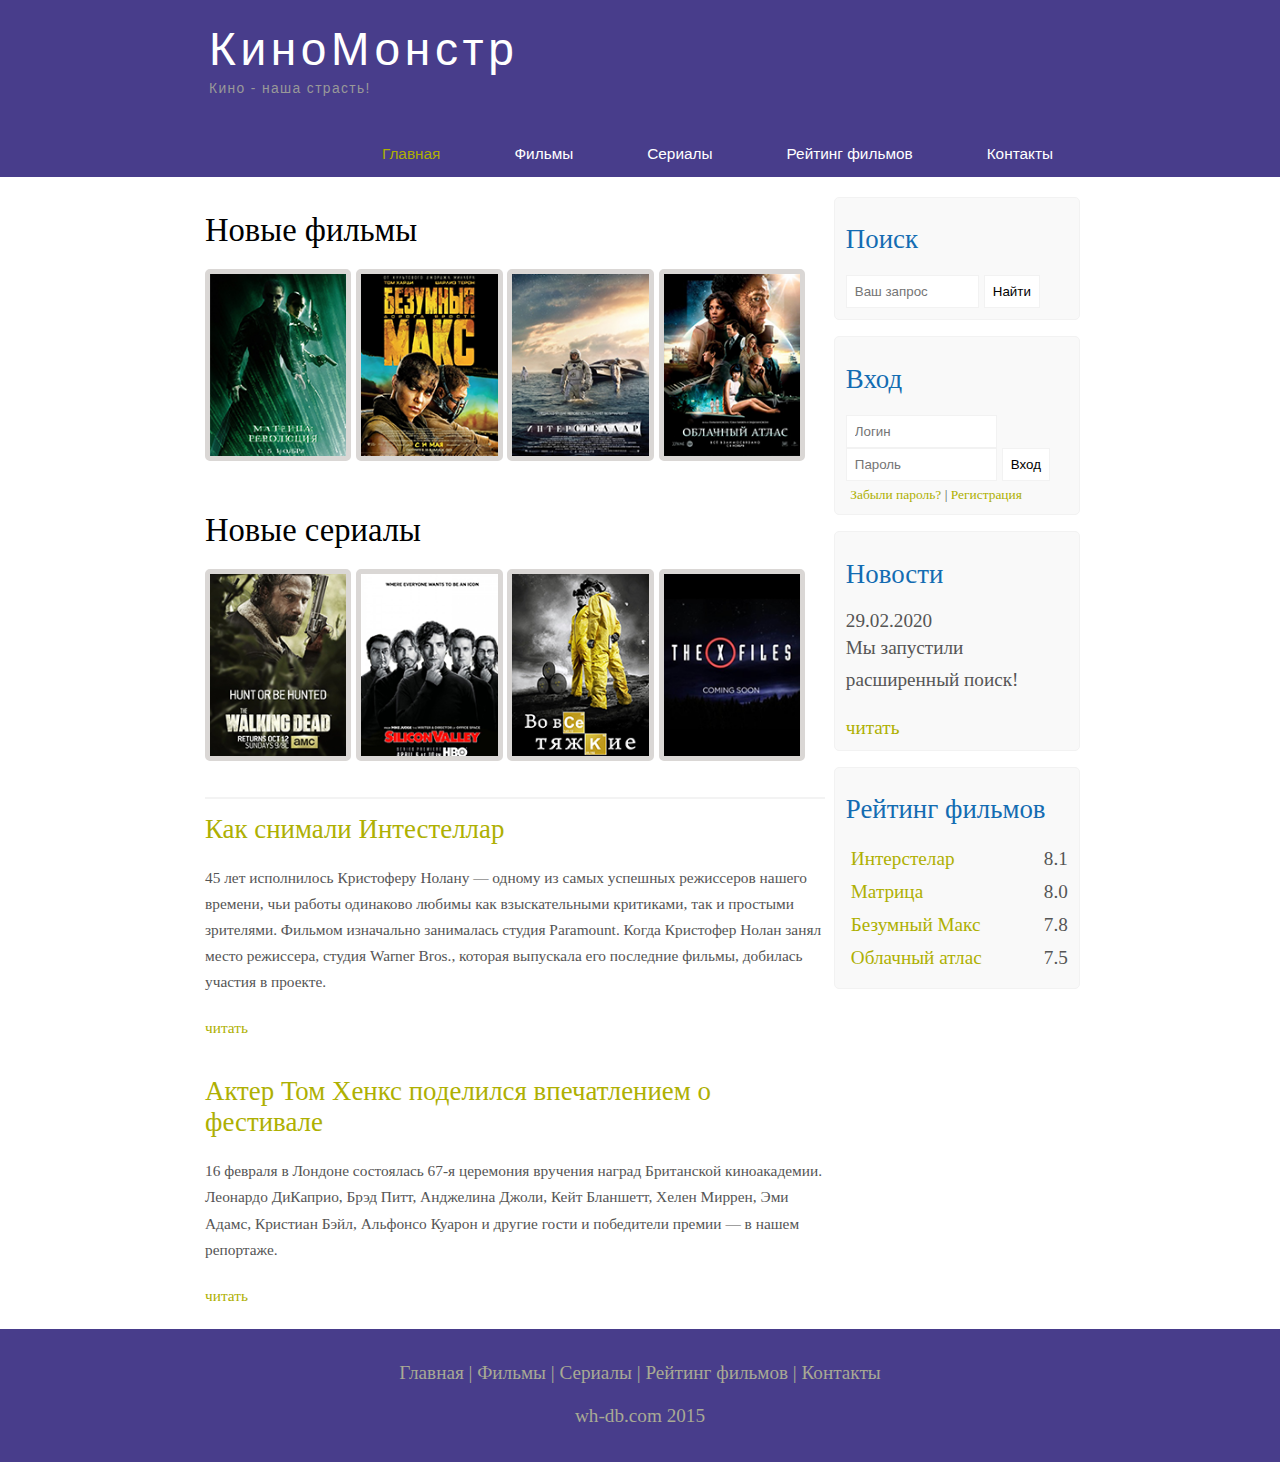
<file: kinomonster/index.html>
<!DOCTYPE html>
<html lang="ru">
<head>
	<meta charset="UTF-8">
	<meta name="viewport" content="width=devices-width, initial-scale=1.0">
	<title>Киномонстр</title>
	<meta name="description" content="Киномонстр - портал о кино"/>
	<meta name="keywords" content="кино, фильмы, сериалы"/>      
	<link rel="stylesheet" type="text/css" href="assets/css/style.css">
</head>
<body>
	<div class="main">
		<div class="header">
			<div class="logo">
				<div class="logo_text">
					<h1><a href="№">КиноМонстр</a></h1>
					<h2>Кино - наша страсть!</h2>
				</div>				
			</div>
			<div class="menubar">
				<ul class="menu">
					<li class="selected"><a href="index.html">Главная</a></li>
					<li ><a href="films.html">Фильмы</a></li>
					<li ><a href="#">Сериалы</a></li>
					<li ><a href="rating.html">Рейтинг фильмов</a></li>
					<li ><a href="contact.html">Контакты</a></li>
				</ul>
			</div>
		</div>
		<div class="site_content">

			<div class="sidebar_conteiner">

				<div class="sidebar">
					<h2>Поиск</h2>
					<form metod="post" action="#" id="search_form">
						<input type="search" name="search_field" placeholder="Ваш запрос"/>
						<input type="submit" class="btn" value="Найти"/>
					</form>
				</div>
				<div class="sidebar">
					<h2>Вход</h2>
					<form method="post" action="#" id="login">
						<input type="text" name="login_field" placeholder="Логин"/>
						<input type="password" name="password_field" placeholder="Пароль"/>
						<input type="submit" class="btn" value="Вход"/>
						<div class="lables_passreg_text">
							<span><a href="#">Забыли пароль?</a></span> | <span><a href="#">Регистрация</a></span>
						</div>
					</form>
				</div>
				<div class="sidebar">
					<h2>Новости</h2>
					<span>29.02.2020</span>
					<p>Мы запустили расширенный поиск!</p>
					<a href="#">читать</a>
				</div>
				<div class="sidebar">
					<h2>Рейтинг фильмов</h2>
					<ul>
						<li><a href="#">Интерстелар</a><span class="rating_sidebar">8.1</span></li>
						<li><a href="#">Матрица</a><span class="rating_sidebar">8.0</span></li>
						<li><a href="#">Безумный Макс</a><span class="rating_sidebar">7.8</span></li>
						<li><a href="#">Облачный атлас</a><span class="rating_sidebar">7.5</span></li>
					</ul>
				</div>
			</div>
			
			<div class="content">
				<h1>Новые фильмы</h1>
				<div class="films_block">
					<a href="#"><img src="assets/img/matrix.png" alt=""></a>
					<a href="#"><img src="assets/img/max.png" alt=""></a>
					<a href="show.html"><img src="assets/img/inter.png" alt=""></a>
					<a href="#"><img src="assets/img/cloud.png" alt=""></a>
				</div>
				<h1>Новые сериалы</h1>
				<div class="films_block">
					<a href="#"><img src="assets/img/dead.png" alt=""></a>
					<a href="#"><img src="assets/img/silicon.png" alt=""></a>
					<a href="#"><img src="assets/img/breakingbad.png" alt=""></a>
					<a href="#"><img src="assets/img/xfiles.png" alt=""></a>
				</div>
				
				<div class="posts">
					<hr/>
					<h2><a href="#">Как снимали Интестеллар</a></h2>
					<div class="posts_content">
						<p>
							45 лет исполнилось Кристоферу Нолану — одному из самых успешных режиссеров нашего времени, чьи работы одинаково любимы как взыскательными критиками, так и простыми зрителями. Фильмом изначально занималась студия Paramount. Когда Кристофер Нолан занял место режиссера, студия Warner Bros., которая выпускала его последние фильмы, добилась участия в проекте.
						</p>
					
					<p><a href="#">читать</a></p>
					</div>
					<h2><a href="#">Актер Том Хенкс поделился впечатлением о фестивале</a></h2>
					<div class="posts_content">
						<p>16 февраля в Лондоне состоялась 67-я церемония вручения наград Британской киноакадемии. Леонардо ДиКаприо, Брэд Питт, Анджелина Джоли, Кейт Бланшетт, Хелен Миррен, Эми Адамс, Кристиан Бэйл, Альфонсо Куарон и другие гости и победители премии — в нашем репортаже.
						</p>
					
					<p><a href="#">читать</a></p>
					</div>
				</div>

			</div>

		</div>

		<div class="footer">
			<p>
				<a href="#">Главная </a>|
				<a href="#">Фильмы </a>|
				<a href="#">Сериалы </a>|
				<a href="#">Рейтинг фильмов </a>|
				<a href="contact.html">Контакты </a>
			</p>
			<p>wh-db.com 2015</p>
		</div>
	</div>








		
</body>
</html>
</file>
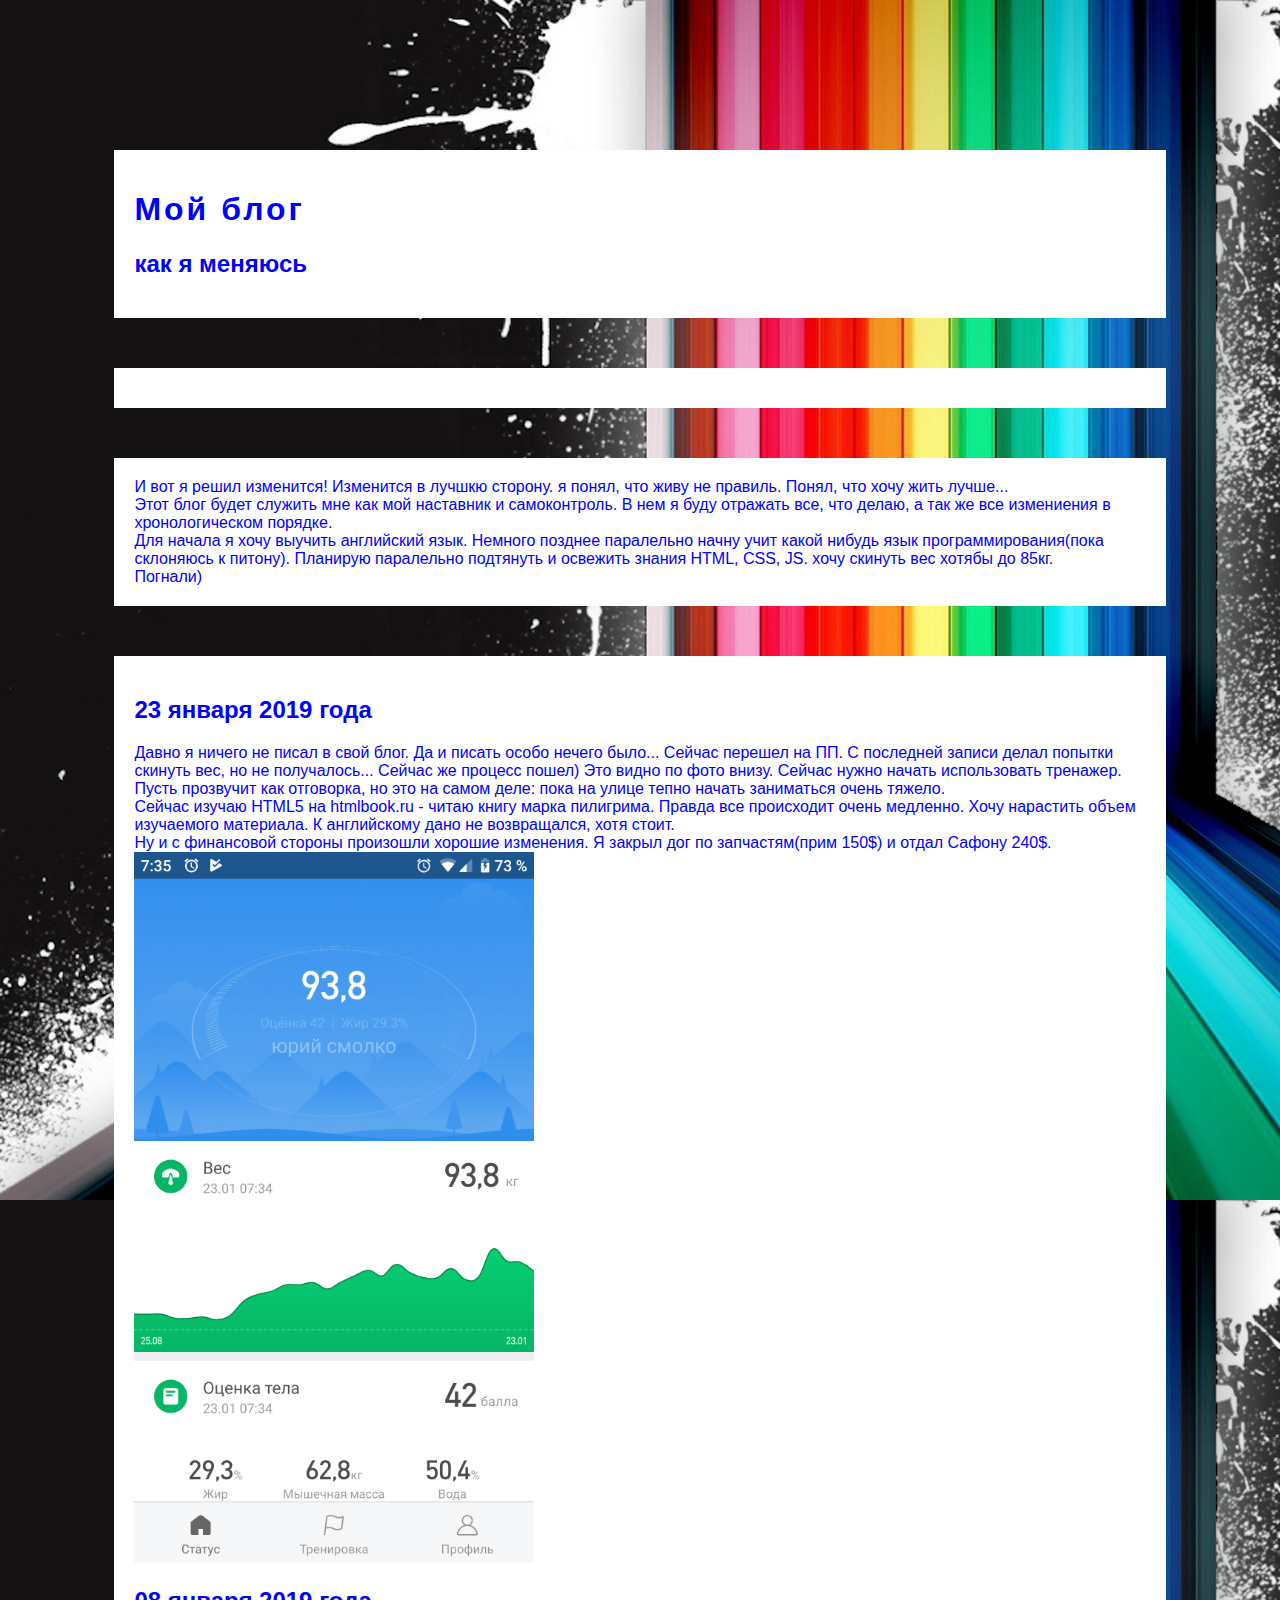
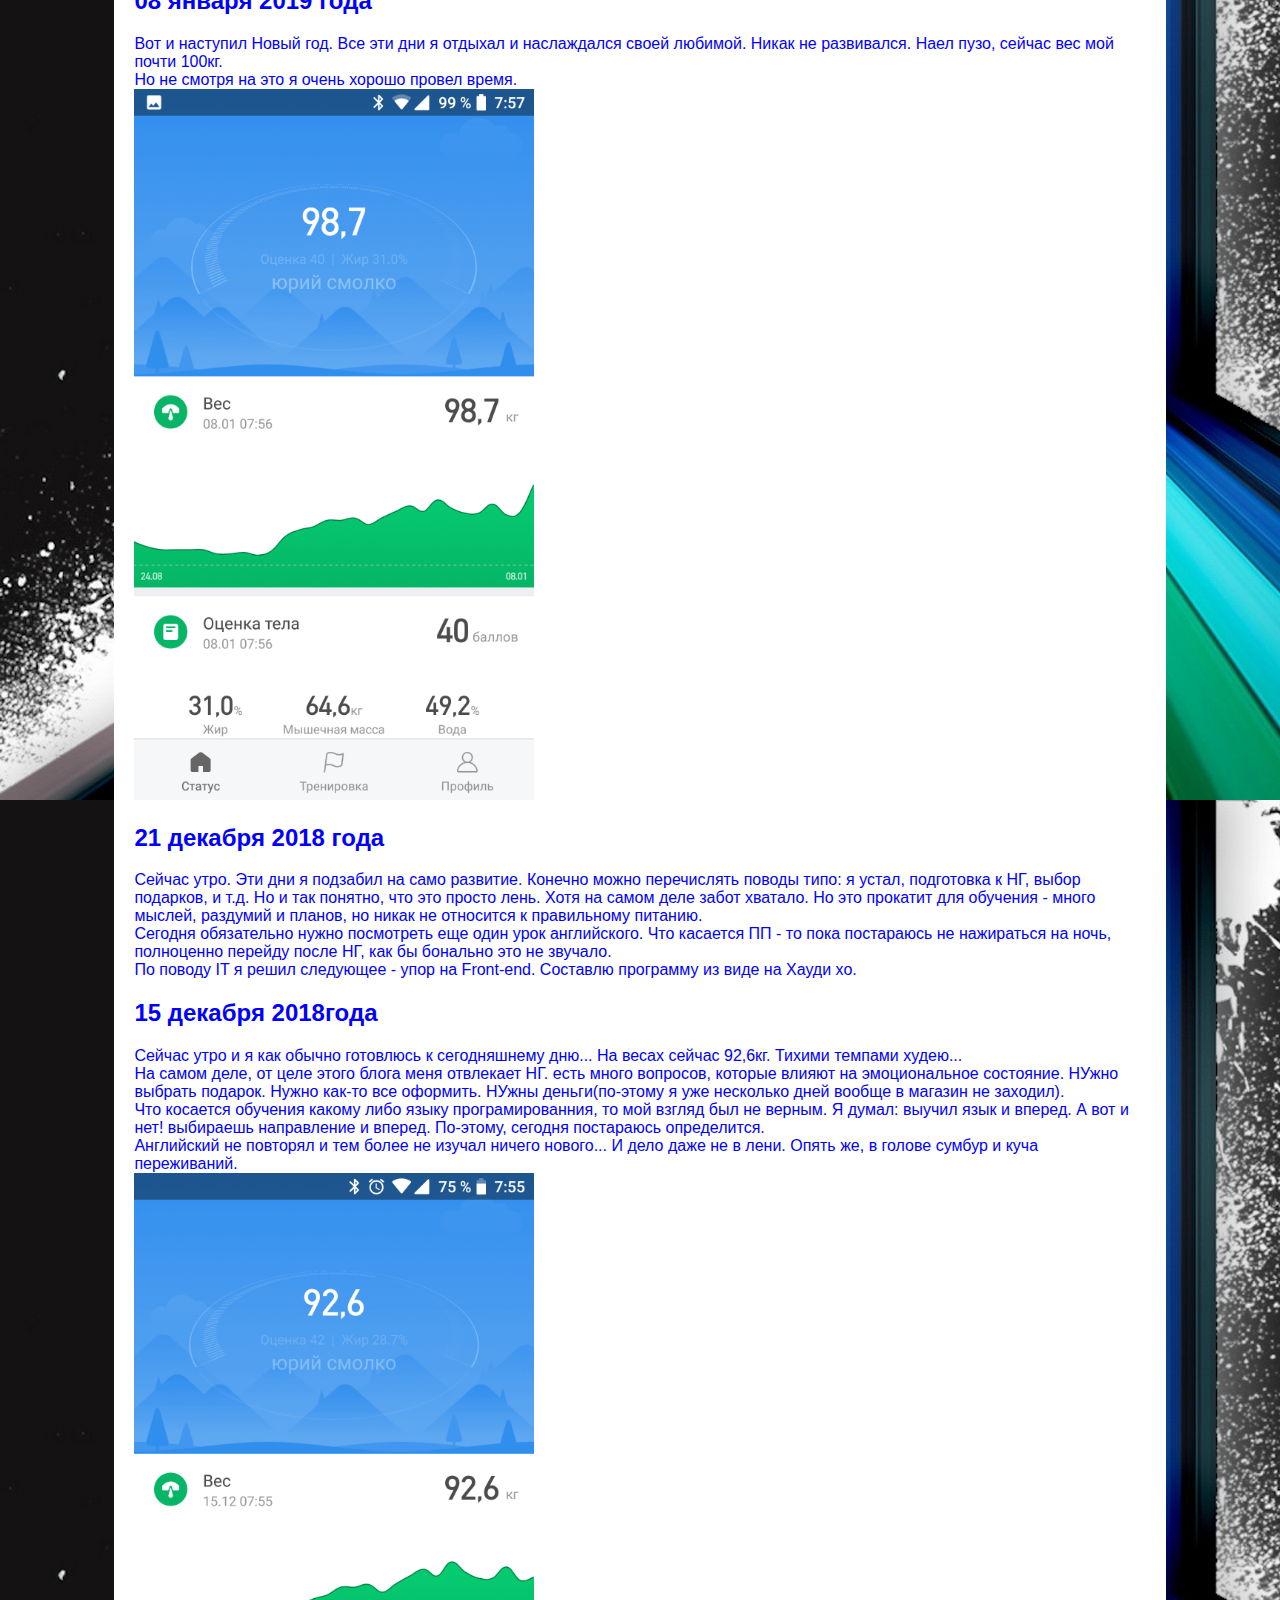
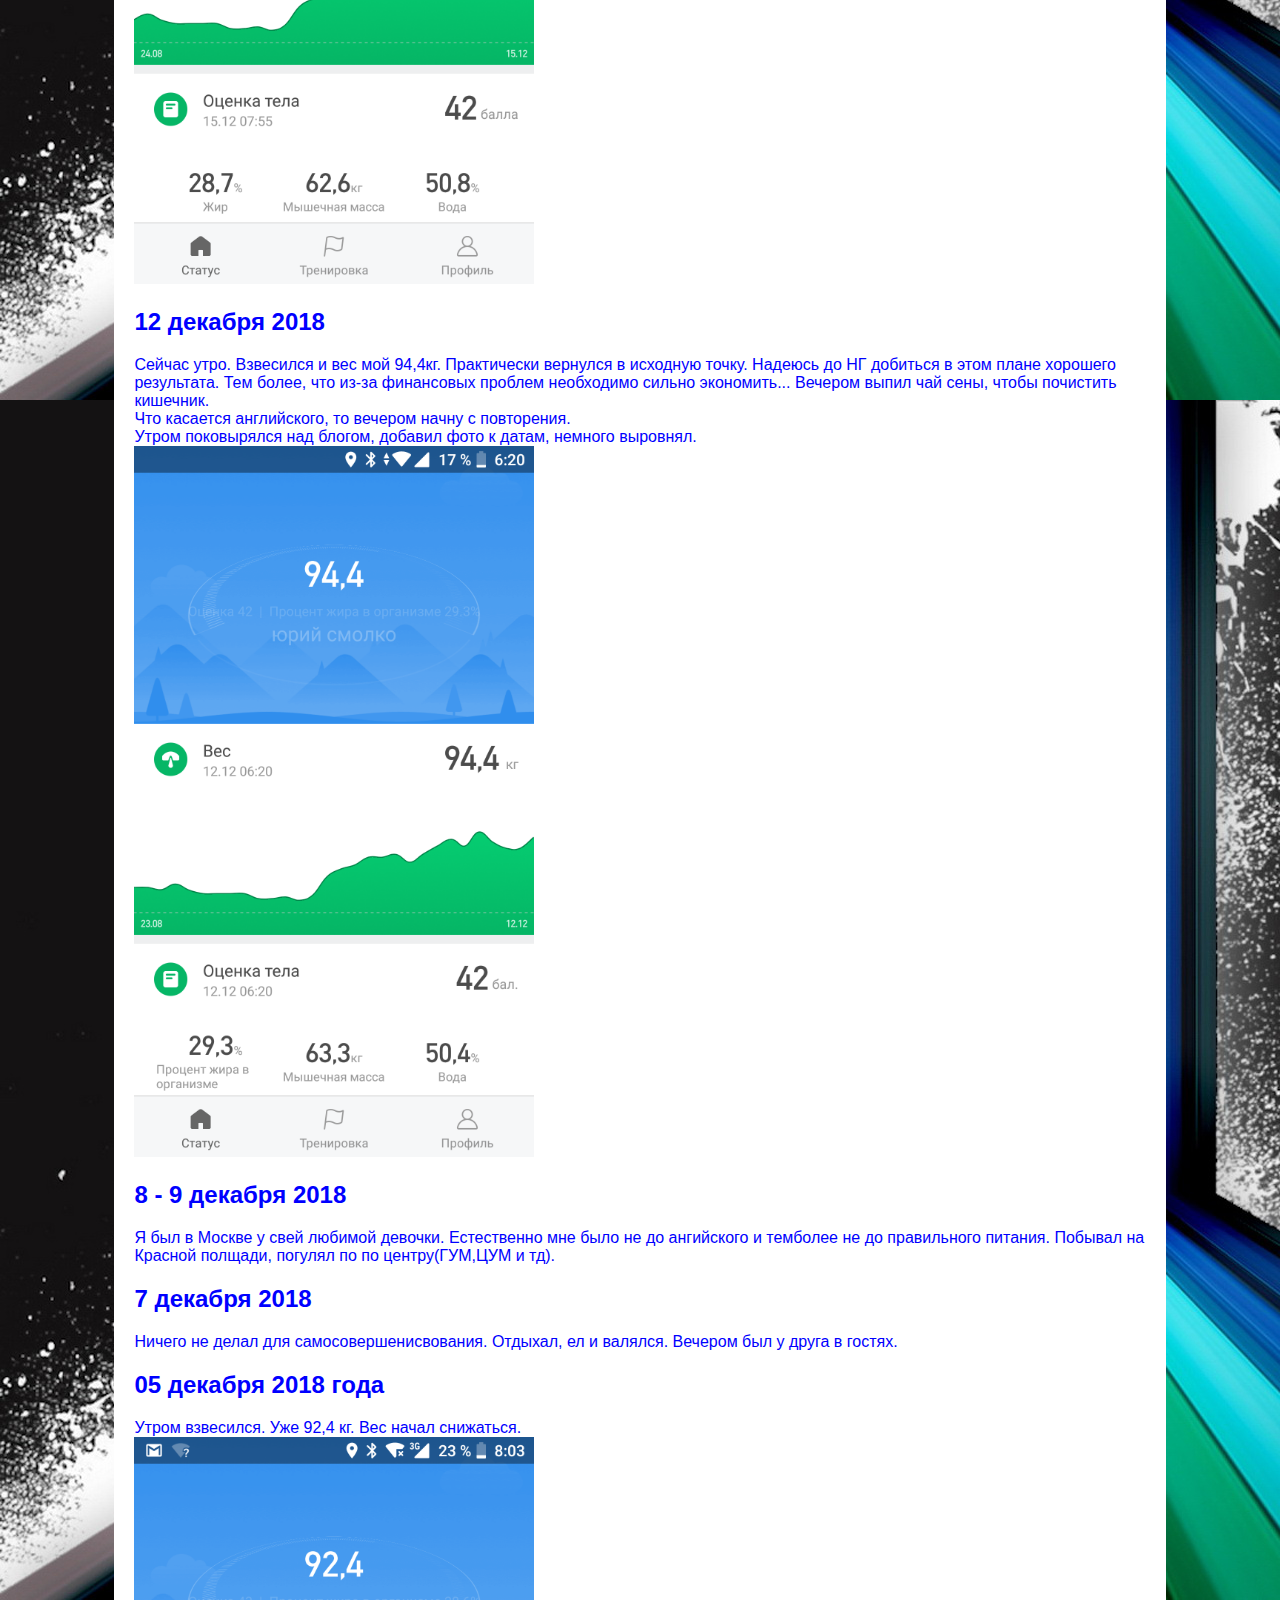
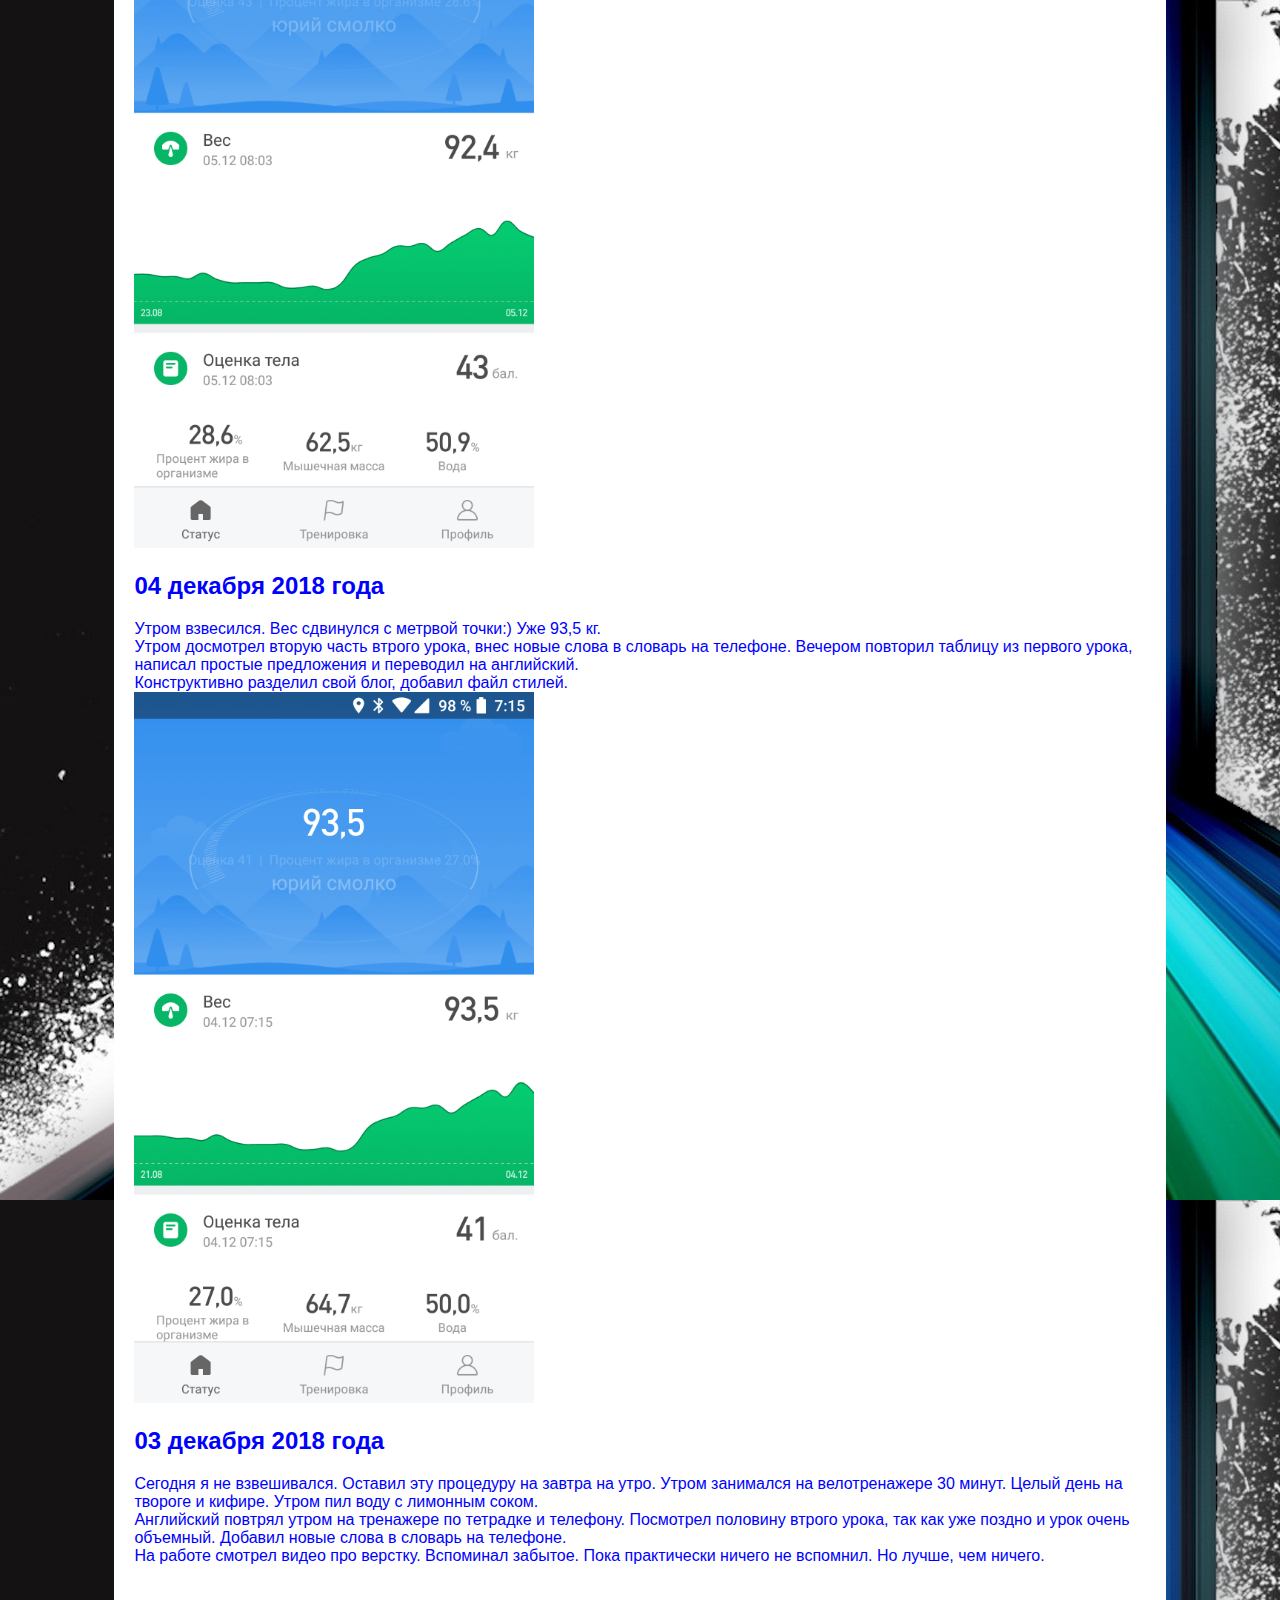
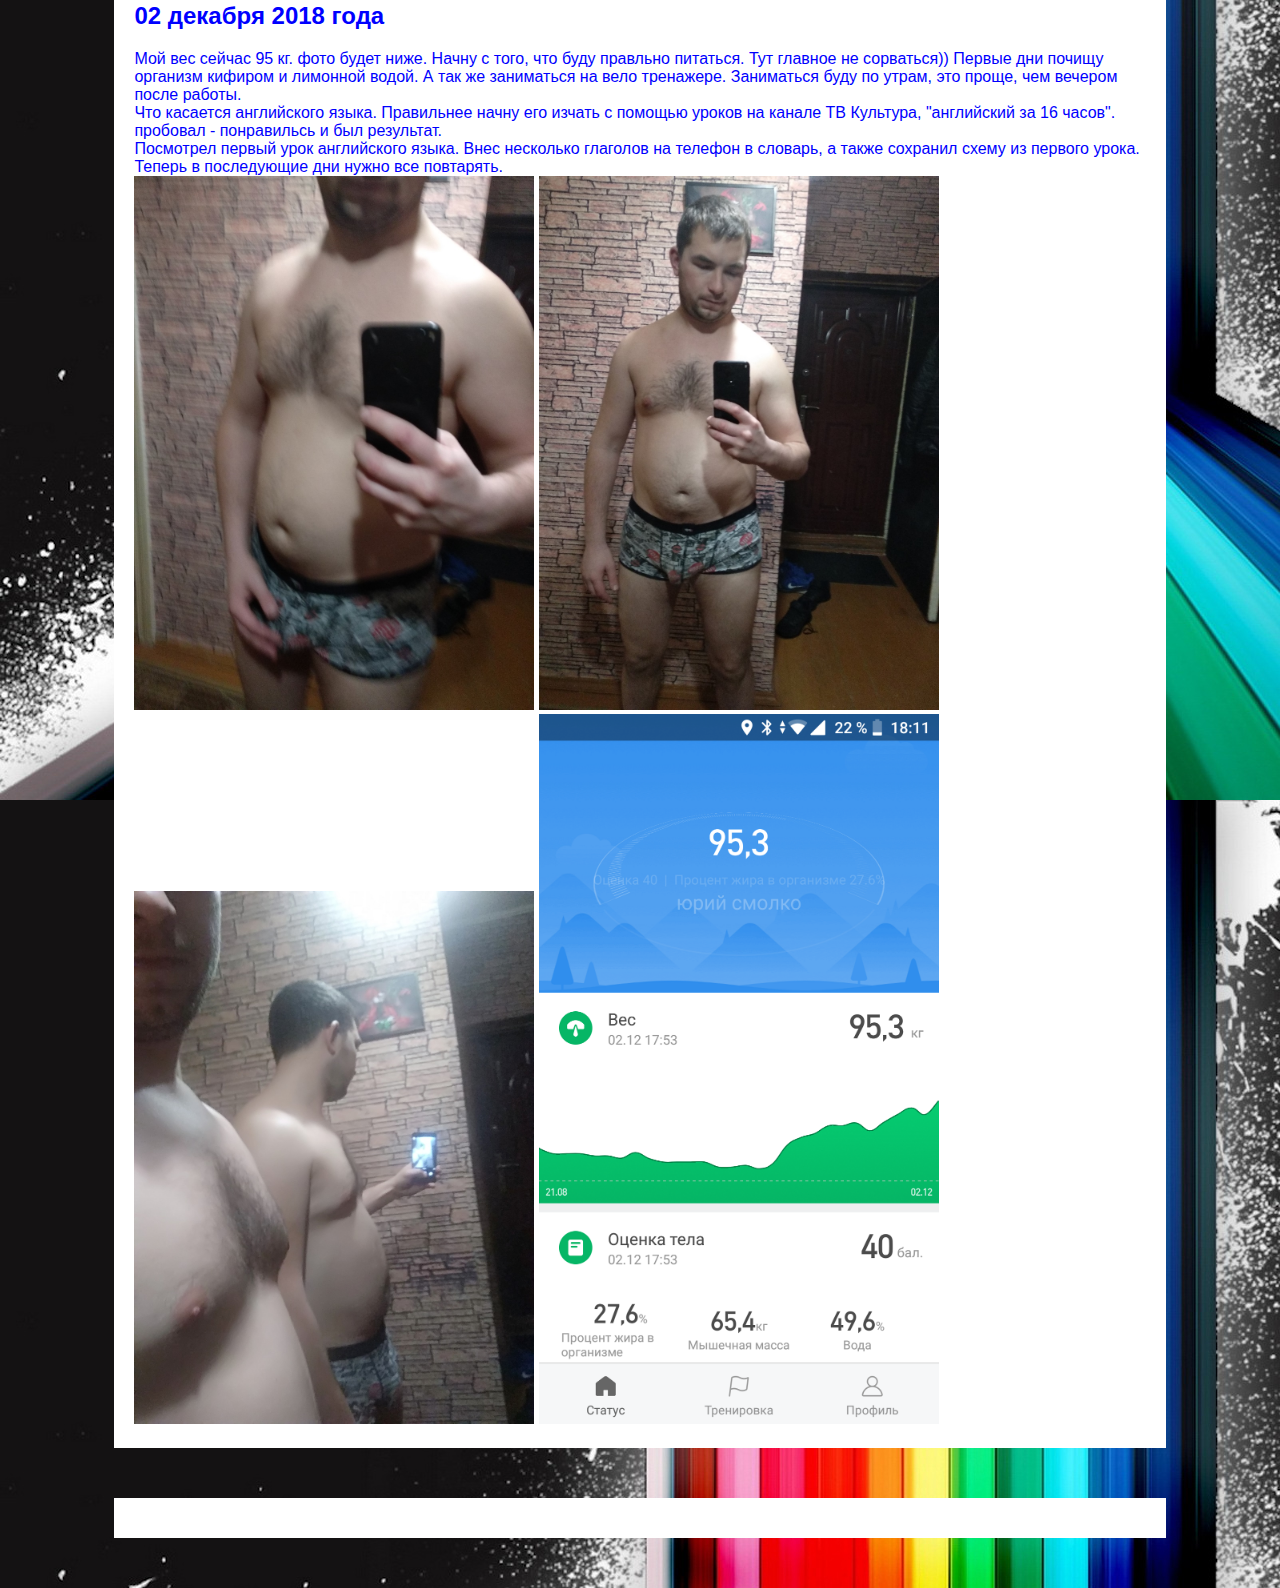
<file: my_blog/index.html>
<!DOCTYPE html>
<html lang="en">
<head>
    <meta charset="UTF-8">
    <title>My_blog</title>
    <link rel="stylesheet" href="css/style.css" type="text/css">

</head>
<body>
  <div id="header">
   <h1>Мой блог</h1> 
   <h2>как я меняюсь</h2>
      
  </div>
  <div id="nav"></div>
  <div id="wrepper">
      <div>
       И вот я решил изменится! Изменится в лучшкю сторону. я понял, что живу не правиль. Понял, что хочу жить лучше...
       <br>
        Этот блог будет служить мне как мой наставник и самоконтроль. В нем я буду отражать все, что делаю, а так же все измениения в хронологическом порядке.
       <br>
       Для начала я хочу выучить английский язык. Немного позднее паралельно начну учит какой нибудь язык программирования(пока склоняюсь к питону). 
       Планирую паралельно подтянуть и освежить знания HTML, CSS, JS.
       хочу скинуть вес хотябы до 85кг.
       <br>
       Погнали)
       </div>
    </div>
  <div id="content">
   <div>
       <h2>23 января 2019 года</h2>
       Давно я ничего не писал в свой блог. Да и писать особо нечего было... Сейчас перешел на ПП. С последней записи делал попытки скинуть вес, но не получалось... Сейчас же процесс пошел) Это видно по фото внизу. Сейчас нужно начать использовать тренажер. Пусть прозвучит как отговорка, но это на самом деле: пока на улице тепно начать заниматься очень тяжело. <br>
       Сейчас изучаю HTML5 на htmlbook.ru - читаю книгу марка пилигрима. Правда все происходит очень медленно. Хочу нарастить объем изучаемого материала.
       К английскому дано не возвращался, хотя стоит. <br>
       Ну и с финансовой стороны произошли хорошие изменения. Я закрыл дог по запчастям(прим 150$) и отдал Сафону 240$. <br>
       <img src="img/23_01_19/Screenshot%20(23%20%D1%8F%D0%BD%D0%B2.%202019%20%D0%B3.%207_35_06)" alt="">
   </div>
   <div>
       <h2>08 января 2019 года</h2>
       Вот и наступил Новый год. Все эти дни я отдыхал и наслаждался своей любимой. Никак не развивался. Наел пузо, сейчас вес мой почти 100кг.       
       <br>
       Но не смотря на это я очень хорошо провел время.
       <br>
       <img src="img/08_01_19/Screenshot_20190108-075705.png" alt="">
   </div>
   <div>
       <h2>21 декабря 2018 года</h2>
        Сейчас утро. Эти дни я подзабил на само развитие. Конечно можно перечислять поводы типо: я устал, подготовка к НГ, выбор подарков, и т.д. Но и так понятно, что это просто лень. Хотя на самом деле забот хватало. Но это прокатит для обучения - много мыслей, раздумий и планов, но никак не относится к правильному питанию.
        <br>
        Сегодня обязательно нужно посмотреть еще один урок английского. Что касается ПП - то пока постараюсь не нажираться на ночь, полноценно перейду после НГ, как бы бонально это не звучало.
        <br>
        По поводу IT я решил следующее - упор на Front-end. Составлю программу из виде на Хауди хо.
   </div>
    <div>
        <h2>15 декабря 2018года</h2>
        Сейчас утро и я как обычно готовлюсь к сегодняшнему дню... На весах сейчас 92,6кг. Тихими темпами худею...
        <br>
        На самом деле, от целе этого блога меня отвлекает НГ. есть много вопросов, которые влияют на эмоциональное состояние.
        НУжно выбрать подарок. Нужно как-то все оформить. НУжны деньги(по-этому я уже несколько дней вообще в магазин не заходил).
        <br>
        Что косается обучения какому либо языку програмированния, то мой взгляд был не верным. Я думал: выучил язык и вперед. А вот и нет! выбираешь направление и вперед. По-этому, сегодня постараюсь определится.
        <br>
        Английский не повторял и тем более не изучал ничего нового... И дело даже не в лени. Опять же, в голове сумбур и куча переживаний.
        <br>
        <img src="img/15dec18/Screenshot%20(15%20%D0%B4%D0%B5%D0%BA.%202018%20%D0%B3.%207_55_27).png">
    </div>
    <div>
        <h2>12 декабря 2018</h2>
        Сейчас утро. Взвесился и вес мой 94,4кг. Практически вернулся в исходную точку. Надеюсь до НГ добиться в этом плане хорошего результата. 
        Тем более, что из-за финансовых проблем необходимо сильно экономить... Вечером выпил чай сены, чтобы почистить кишечник. <br>
        Что касается английского, то вечером начну с повторения.
        <br>
        Утром поковырялся над блогом, добавил фото к датам, немного выровнял.
        <br>
        <img src="img/12dec18/Screenshot%20(12%20%D0%B4%D0%B5%D0%BA.%202018%20%D0%B3).png" alt="">
    </div>
       
     <div>
        <h2>8 - 9 декабря 2018</h2>
        Я был в Москве у свей любимой девочки. Естественно мне было не до ангийского и темболее не до правильного питания.
        Побывал на Красной полщади, погулял по по центру(ГУМ,ЦУМ и тд).
    </div>
    
    
    
    <div>
        <h2>7 декабря 2018</h2>    
        Ничего не делал для самосовершенисвования. Отдыхал, ел и валялся. Вечером был у друга в гостях.        
    </div>
       
   <div>
        <h2>05 декабря 2018 года</h2>
        Утром взвесился. Уже 92,4 кг. Вес начал снижаться.
        <br>
        <img src="img/05dec18/Screenshot_20181205-080323.png"/>      
   </div> 
       
    <div>
        <h2>04 декабря 2018 года</h2>
        Утром взвесился. Вес сдвинулся с метрвой точки:) Уже 93,5 кг.
        <br>
        Утром досмотрел вторую часть втрого урока, внес новые слова в словарь на телефоне. Вечером повторил таблицу из первого урока, написал простые предложения 
        и переводил на английский.
        <br>
        Конструктивно разделил свой блог, добавил файл стилей.
        <br>
        <img src="img/04dec18/Screenshot_20181204-071602.png"/>
   </div> 
    
        <div>
        <h2>03 декабря 2018 года</h2>
       Сегодня я не взвешивался. Оставил эту процедуру на завтра на утро. Утром занимался на велотренажере 30 минут. Целый день на твороге и кифире. Утром пил воду с лимонным соком.
       <br>
       Английский повтрял утром на тренажере по тетрадке и телефону. Посмотрел половину втрого урока, так как уже поздно и урок очень объемный. Добавил новые слова в словарь на телефоне.
       <br>
       На работе смотрел видео про верстку. Вспоминал забытое. Пока практически ничего не вспомнил. Но лучше, чем ничего.
    </div>
       <div>   
       <br>
       <h2>02 декабря 2018 года</h2>
       Мой вес сейчас 95 кг. фото будет ниже. Начну с того, что буду правльно питаться. Тут главное не сорваться)) Первые дни почищу организм кифиром и лимонной водой.
       А так же заниматься на вело тренажере. Заниматься буду по утрам, это проще, чем вечером после работы.
       <br>
       Что касается английского языка. Правильнее начну его изчать с помощью уроков на канале ТВ Культура, "английский за 16 часов". пробовал  - понравильсь и был результат.
       <br>
       Посмотрел первый урок английского языка. Внес несколько глаголов на телефон в словарь, а также сохранил схему из первого урока. Теперь в последующие дни
       нужно все повтарять.
      <br>
      
   
       
          
           <img  src="img/02dec18/1.jpg"/>
           <img  src="img/02dec18/2.jpg"/>
           <img  src="img/02dec18/3.jpg"/>
           <img src="img/02dec18/4.png"/>
       
   
   
   
   
   
   
   </div>
   </div>  
  <div id="footer">
      
  </div>
  
</body>
</html>
</file>
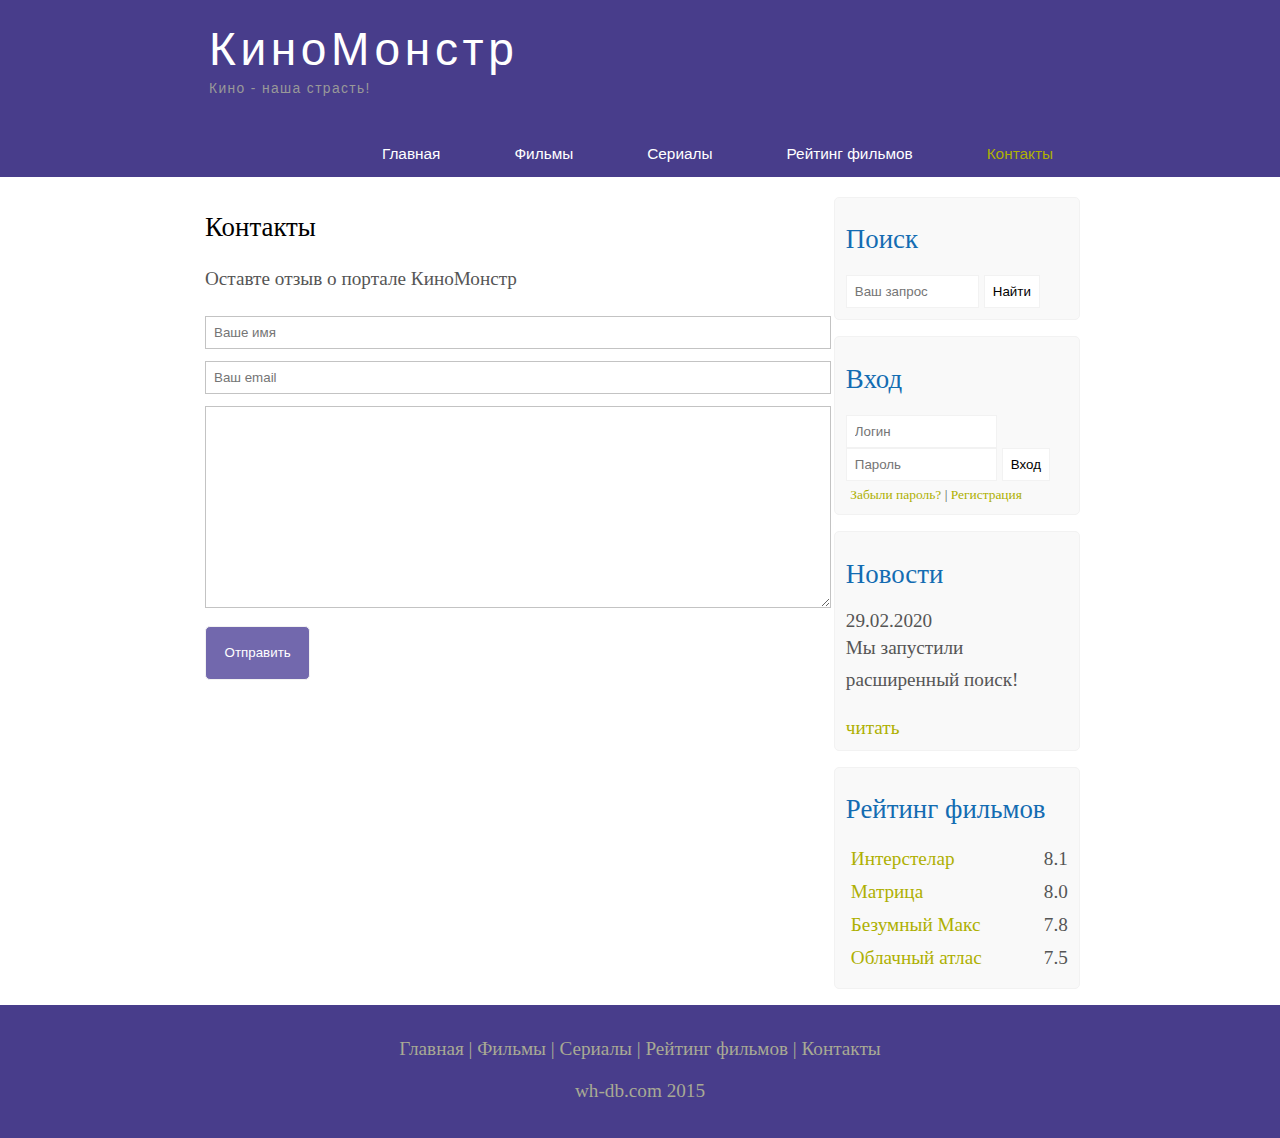
<file: kinomonster/contact.html>
<!DOCTYPE html>
<html lang="ru">
<head>
	<meta charset="UTF-8">
	<meta name="viewport" content="width=devices-width, initial-scale=1.0">
	<title>Киномонстр</title>
	<meta name="description" content="Киномонстр - портал о кино"/>
	<meta name="keywords" content="кино, фильмы, сериалы"/>      
	<link rel="stylesheet" type="text/css" href="assets/css/style.css">
</head>
<body>
	<div class="main">
		<div class="header">
			<div class="logo">
				<div class="logo_text">
					<h1><a href="index.html">КиноМонстр</a></h1>
					<h2>Кино - наша страсть!</h2>
				</div>				
			</div>
			<div class="menubar">
				<ul class="menu">
					<li ><a href="index.html">Главная</a></li>
					<li ><a href="">Фильмы</a></li>
					<li ><a href="">Сериалы</a></li>
					<li ><a href="">Рейтинг фильмов</a></li>
					<li class="selected"><a href="contact.html">Контакты</a></li>
				</ul>
			</div>
		</div>
		<div class="site_content">

			<div class="sidebar_conteiner">

				<div class="sidebar">
					<h2>Поиск</h2>
					<form metod="post" action="#" id="search_form">
						<input type="search" name="search_field" placeholder="Ваш запрос"/>
						<input type="submit" class="btn" value="Найти"/>
					</form>
				</div>
				<div class="sidebar">
					<h2>Вход</h2>
					<form method="post" action="#" id="login">
						<input type="text" name="login_field" placeholder="Логин"/>
						<input type="password" name="password_field" placeholder="Пароль"/>
						<input type="submit" class="btn" value="Вход"/>
						<div class="lables_passreg_text">
							<span><a href="#">Забыли пароль?</a></span> | <span><a href="#">Регистрация</a></span>
						</div>
					</form>
				</div>
				<div class="sidebar">
					<h2>Новости</h2>
					<span>29.02.2020</span>
					<p>Мы запустили расширенный поиск!</p>
					<a href="#">читать</a>
				</div>
				<div class="sidebar">
					<h2>Рейтинг фильмов</h2>
					<ul>
						<li><a href="#">Интерстелар</a><span class="rating_sidebar">8.1</span></li>
						<li><a href="#">Матрица</a><span class="rating_sidebar">8.0</span></li>
						<li><a href="#">Безумный Макс</a><span class="rating_sidebar">7.8</span></li>
						<li><a href="#">Облачный атлас</a><span class="rating_sidebar">7.5</span></li>
					</ul>
				</div>
			</div>
			
				<div class="content">					

					<h2>Контакты</h2>
					<p>Оставте отзыв о портале КиноМонстр</p>
					
					<div class="send">
						<form action="#" method="post" id="review">
							<input type="text" name="reviev_name" placeholder="Ваше имя">
							<input type="text" name="reviev_mail" placeholder="Ваш email">
							<textarea name="review_text"></textarea>
							<input type="submit" value="Отправить">
						</form>

					</div>


				
				</div>
		</div>

		<div class="footer">
			<p>
				<a href="index.html">Главная </a>|
				<a href="#">Фильмы </a>|
				<a href="#">Сериалы </a>|
				<a href="#">Рейтинг фильмов </a>|
				<a href="contact.html">Контакты </a>
			</p>
			<p>wh-db.com 2015</p>
		</div>
	</div>








		
</body>
</html>
</file>
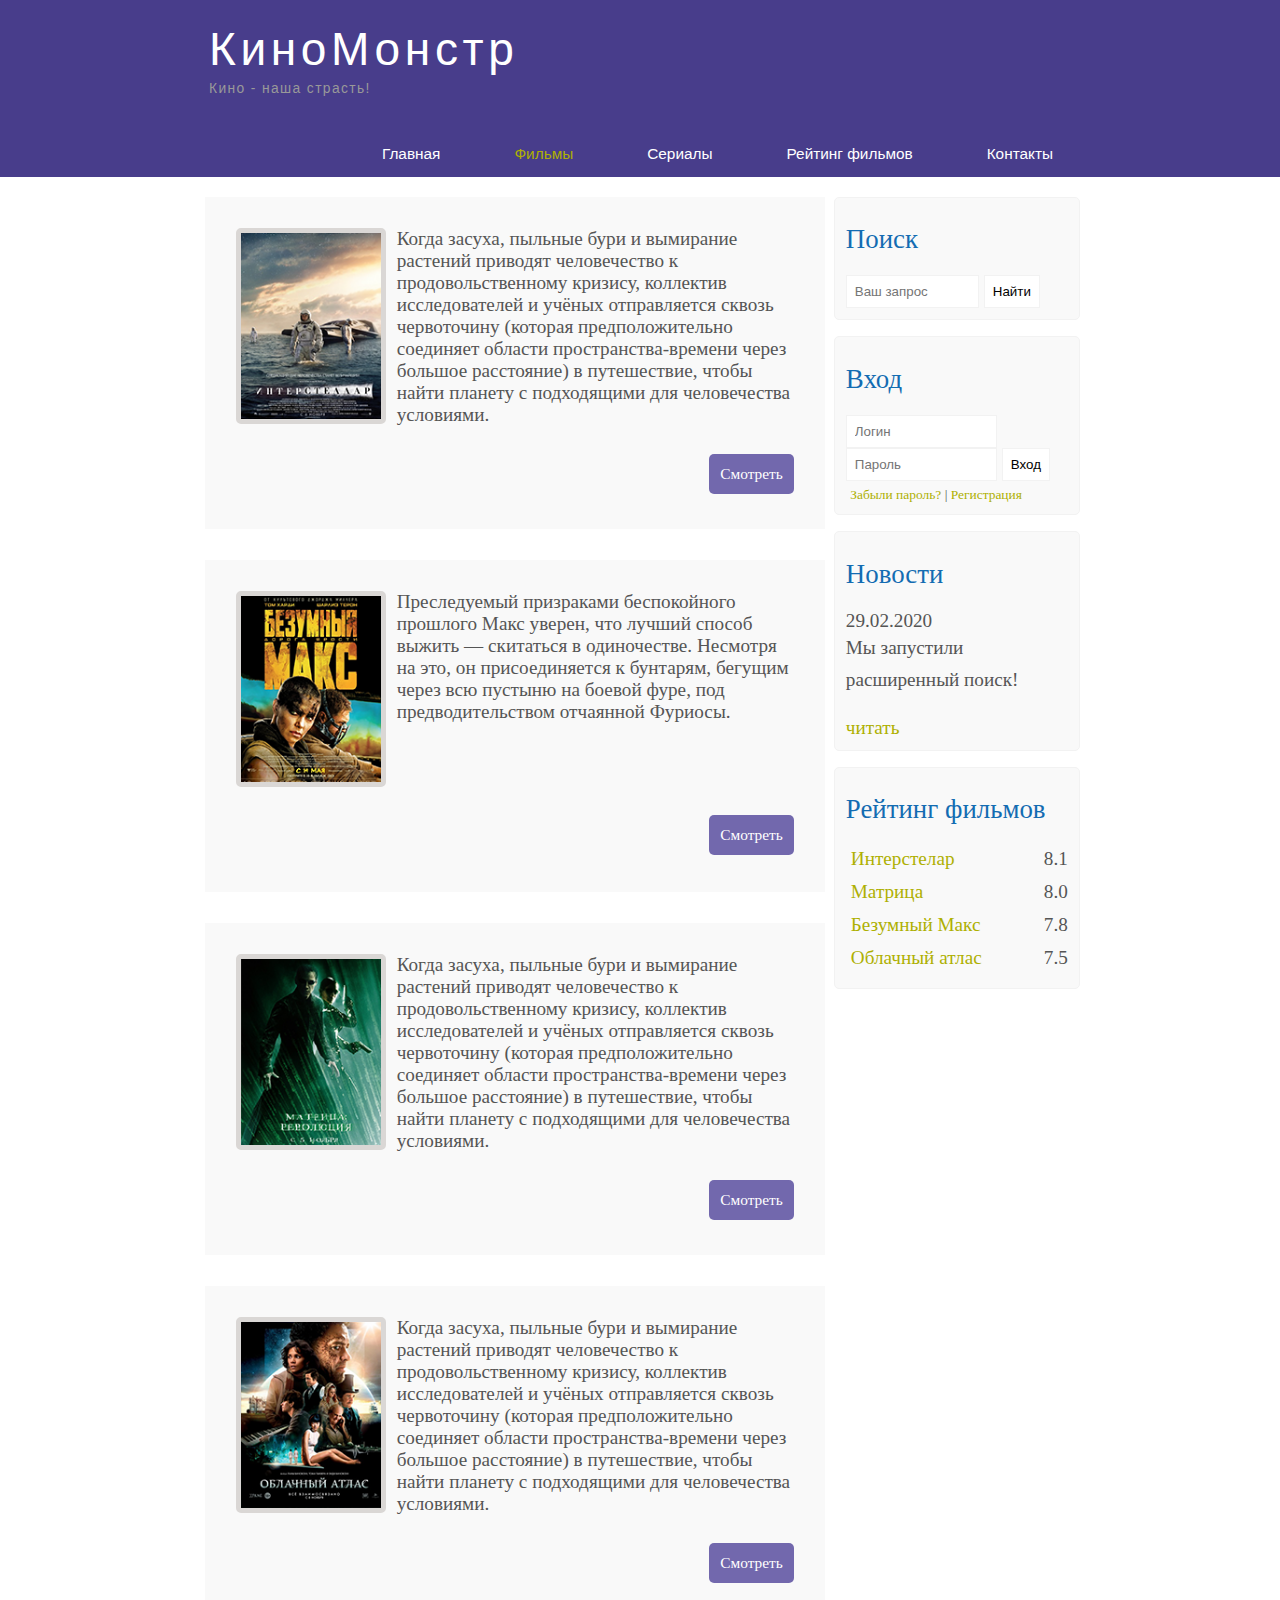
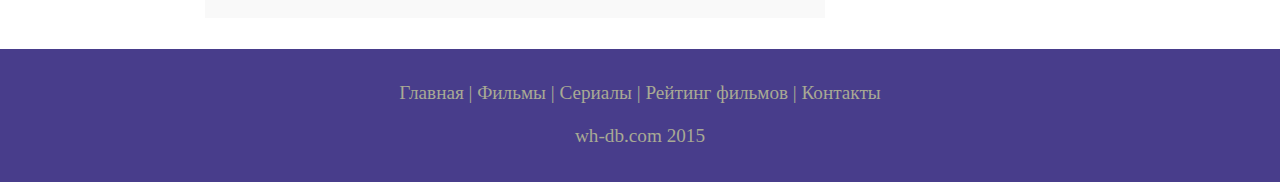
<file: kinomonster/films.html>
<!DOCTYPE html>
<html lang="ru">
<head>
	<meta charset="UTF-8">
	<meta name="viewport" content="width=devices-width, initial-scale=1.0">
	<title>Киномонстр</title>
	<meta name="description" content="Киномонстр - портал о кино"/>
	<meta name="keywords" content="кино, фильмы, сериалы"/>      
	<link rel="stylesheet" type="text/css" href="assets/css/style.css">
</head>
<body>
	<div class="main">
		<div class="header">
			<div class="logo">
				<div class="logo_text">
					<h1><a href="index.html">КиноМонстр</a></h1>
					<h2>Кино - наша страсть!</h2>
				</div>				
			</div>
			<div class="menubar">
				<ul class="menu">
					<li ><a href="index.html">Главная</a></li>
					<li class="selected"><a href="">Фильмы</a></li>
					<li ><a href="">Сериалы</a></li>
					<li ><a href="">Рейтинг фильмов</a></li>
					<li ><a href="contact.html">Контакты</a></li>
				</ul>
			</div>
		</div>
		<div class="site_content">

			<div class="sidebar_conteiner">

				<div class="sidebar">
					<h2>Поиск</h2>
					<form metod="post" action="#" id="search_form">
						<input type="search" name="search_field" placeholder="Ваш запрос"/>
						<input type="submit" class="btn" value="Найти"/>
					</form>
				</div>
				<div class="sidebar">
					<h2>Вход</h2>
					<form method="post" action="#" id="login">
						<input type="text" name="login_field" placeholder="Логин"/>
						<input type="password" name="password_field" placeholder="Пароль"/>
						<input type="submit" class="btn" value="Вход"/>
						<div class="lables_passreg_text">
							<span><a href="#">Забыли пароль?</a></span> | <span><a href="#">Регистрация</a></span>
						</div>
					</form>
				</div>
				<div class="sidebar">
					<h2>Новости</h2>
					<span>29.02.2020</span>
					<p>Мы запустили расширенный поиск!</p>
					<a href="#">читать</a>
				</div>
				<div class="sidebar">
					<h2>Рейтинг фильмов</h2>
					<ul>
						<li><a href="#">Интерстелар</a><span class="rating_sidebar">8.1</span></li>
						<li><a href="#">Матрица</a><span class="rating_sidebar">8.0</span></li>
						<li><a href="#">Безумный Макс</a><span class="rating_sidebar">7.8</span></li>
						<li><a href="#">Облачный атлас</a><span class="rating_sidebar">7.5</span></li>
					</ul>
				</div>
			</div>
			
				<div class="content">					
					<div class="info_film">
						<img src="assets/img/inter.png" alt="">
						Когда засуха, пыльные бури и вымирание растений приводят человечество к продовольственному кризису, коллектив исследователей и учёных отправляется сквозь червоточину (которая предположительно соединяет области пространства-времени через большое расстояние) в путешествие, чтобы найти планету с подходящими для человечества условиями.
						<div class="button"><a href="show.html">Смотреть</a></div>
					</div>
					
					<div class="info_film">
						<img src="assets/img/max.png" alt="">
						Преследуемый призраками беспокойного прошлого Макс уверен, что лучший способ выжить — скитаться в одиночестве. Несмотря на это, он присоединяется к бунтарям, бегущим через всю пустыню на боевой фуре, под предводительством отчаянной Фуриосы.
						<div class="button"><a href="#">Смотреть</a></div>
					</div>

					<div class="info_film">
						<img src="assets/img/matrix.png" alt="">
						Когда засуха, пыльные бури и вымирание растений приводят человечество к продовольственному кризису, коллектив исследователей и учёных отправляется сквозь червоточину (которая предположительно соединяет области пространства-времени через большое расстояние) в путешествие, чтобы найти планету с подходящими для человечества условиями.
						<div class="button"><a href="#">Смотреть</a></div>
					</div>

					<div class="info_film">
						<img src="assets/img/cloud.png" alt="">
						Когда засуха, пыльные бури и вымирание растений приводят человечество к продовольственному кризису, коллектив исследователей и учёных отправляется сквозь червоточину (которая предположительно соединяет области пространства-времени через большое расстояние) в путешествие, чтобы найти планету с подходящими для человечества условиями.
						<div class="button"><a href="#">Смотреть</a></div>
					</div>






















				
				</div>
		</div>

		<div class="footer">
			<p>
				<a href="index.html">Главная </a>|
				<a href="#">Фильмы </a>|
				<a href="#">Сериалы </a>|
				<a href="#">Рейтинг фильмов </a>|
				<a href="contact.html">Контакты </a>
			</p>
			<p>wh-db.com 2015</p>
		</div>
	</div>








		
</body>
</html>
</file>
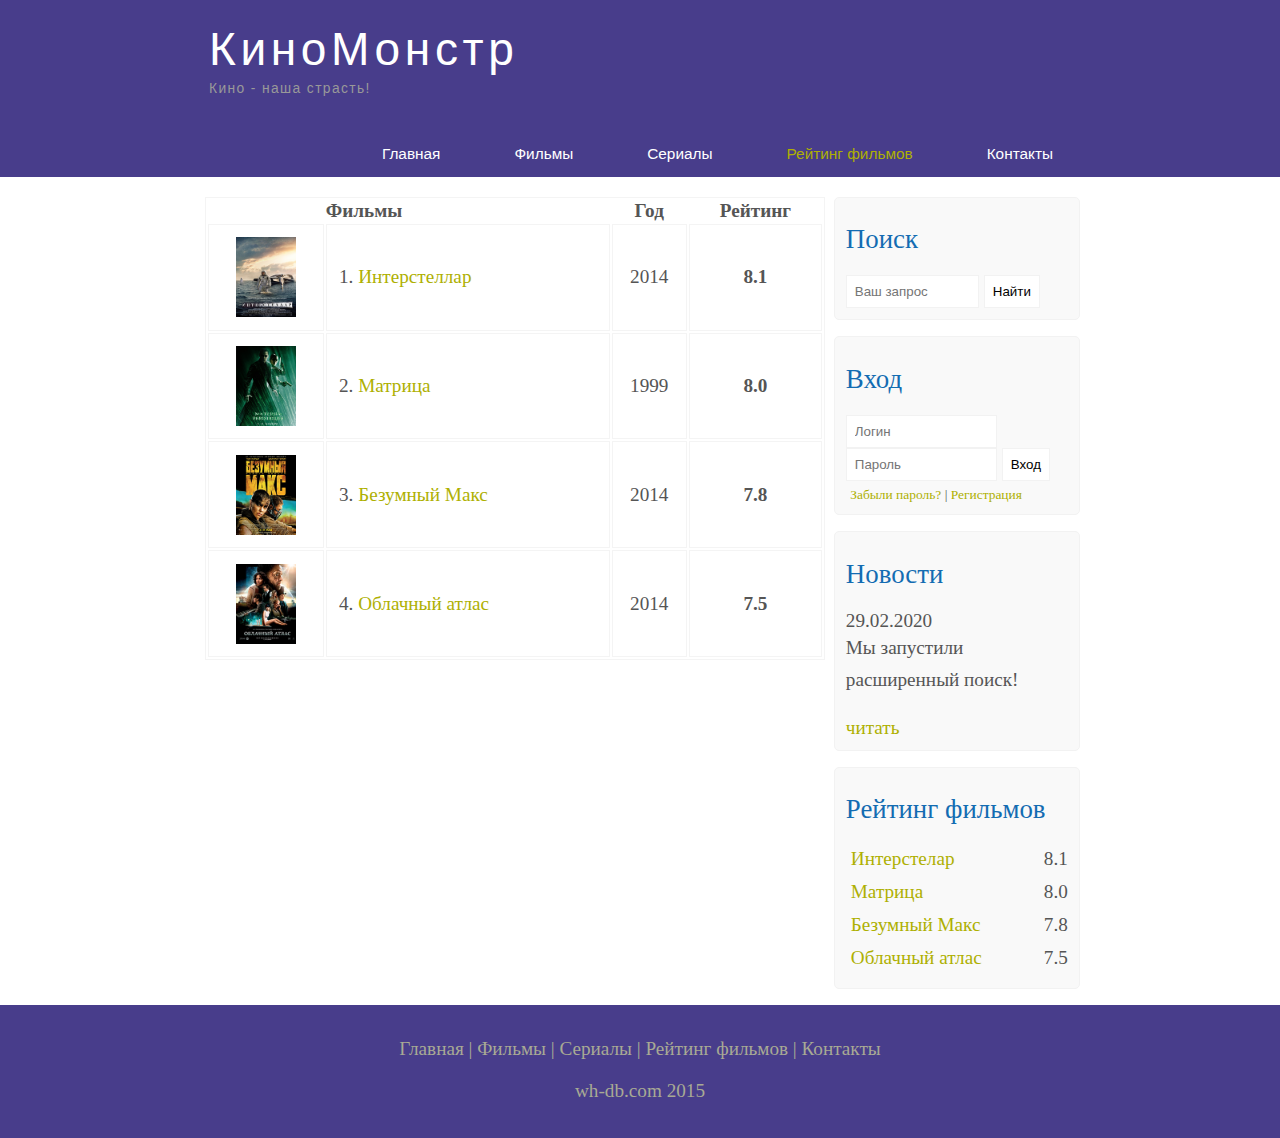
<file: kinomonster/rating.html>
<!DOCTYPE html>
<html lang="ru">
<head>
	<meta charset="UTF-8">
	<meta name="viewport" content="width=devices-width, initial-scale=1.0">
	<title>Киномонстр</title>
	<meta name="description" content="Киномонстр - портал о кино"/>
	<meta name="keywords" content="кино, фильмы, сериалы"/>      
	<link rel="stylesheet" type="text/css" href="assets/css/style.css">
</head>
<body>
	<div class="main">
		<div class="header">
			<div class="logo">
				<div class="logo_text">
					<h1><a href="index.html">КиноМонстр</a></h1>
					<h2>Кино - наша страсть!</h2>
				</div>				
			</div>
			<div class="menubar">
				<ul class="menu">
					<li ><a href="index.html">Главная</a></li>
					<li ><a href="films.html">Фильмы</a></li>
					<li ><a href="">Сериалы</a></li>
					<li  class="selected"><a href="">Рейтинг фильмов</a></li>
					<li ><a href="contact.html">Контакты</a></li>
				</ul>
			</div>
		</div>
		<div class="site_content">

			<div class="sidebar_conteiner">

				<div class="sidebar">
					<h2>Поиск</h2>
					<form metod="post" action="#" id="search_form">
						<input type="search" name="search_field" placeholder="Ваш запрос"/>
						<input type="submit" class="btn" value="Найти"/>
					</form>
				</div>
				<div class="sidebar">
					<h2>Вход</h2>
					<form method="post" action="#" id="login">
						<input type="text" name="login_field" placeholder="Логин"/>
						<input type="password" name="password_field" placeholder="Пароль"/>
						<input type="submit" class="btn" value="Вход"/>
						<div class="lables_passreg_text">
							<span><a href="#">Забыли пароль?</a></span> | <span><a href="#">Регистрация</a></span>
						</div>
					</form>
				</div>
				<div class="sidebar">
					<h2>Новости</h2>
					<span>29.02.2020</span>
					<p>Мы запустили расширенный поиск!</p>
					<a href="#">читать</a>
				</div>
				<div class="sidebar">
					<h2>Рейтинг фильмов</h2>
					<ul>
						<li><a href="show.html">Интерстелар</a><span class="rating_sidebar">8.1</span></li>
						<li><a href="#">Матрица</a><span class="rating_sidebar">8.0</span></li>
						<li><a href="#">Безумный Макс</a><span class="rating_sidebar">7.8</span></li>
						<li><a href="#">Облачный атлас</a><span class="rating_sidebar">7.5</span></li>
					</ul>
				</div>
			</div>
			
				<div class="content">					

					<table>
						<tr>
							<th></th>
							<th>Фильмы</th>
							<th class="center">Год</th>
							<th class="center">Рейтинг</th>
						</tr>
						<tr>
							<td class="center"><img src="assets/img/inter.png" alt=""></td>
							<td>1. <a href="show.html">Интерстеллар</a></td>
							<td class="center">2014</td>
							<td class="center rating">8.1</td>
						</tr>
						<tr>
							<td class="center"><img src="assets/img/matrix.png" alt=""></td>
							<td>2. <a href="#">Матрица</a></td>
							<td class="center">1999</td>
							<td class="center rating">8.0</td>
						</tr>
						<tr>
							<td class="center"><img src="assets/img/max.png" alt=""></td>
							<td>3. <a href="#">Безумный Макс</a></td>
							<td class="center">2014</td>
							<td class="center rating">7.8</td>
						</tr>
						<tr>
							<td class="center"><img src="assets/img/cloud.png" alt=""></td>
							<td>4. <a href="#">Облачный атлас</a></td>
							<td class="center">2014</td>
							<td class="center rating">7.5</td>
						</tr>
							






					</table>


				
				</div>
		</div>

		<div class="footer">
			<p>
				<a href="index.html">Главная </a>|
				<a href="films.html">Фильмы </a>|
				<a href="#">Сериалы </a>|
				<a href="#">Рейтинг фильмов </a>|
				<a href="contact.html">Контакты </a>
			</p>
			<p>wh-db.com 2015</p>
		</div>
	</div>








		
</body>
</html>
</file>
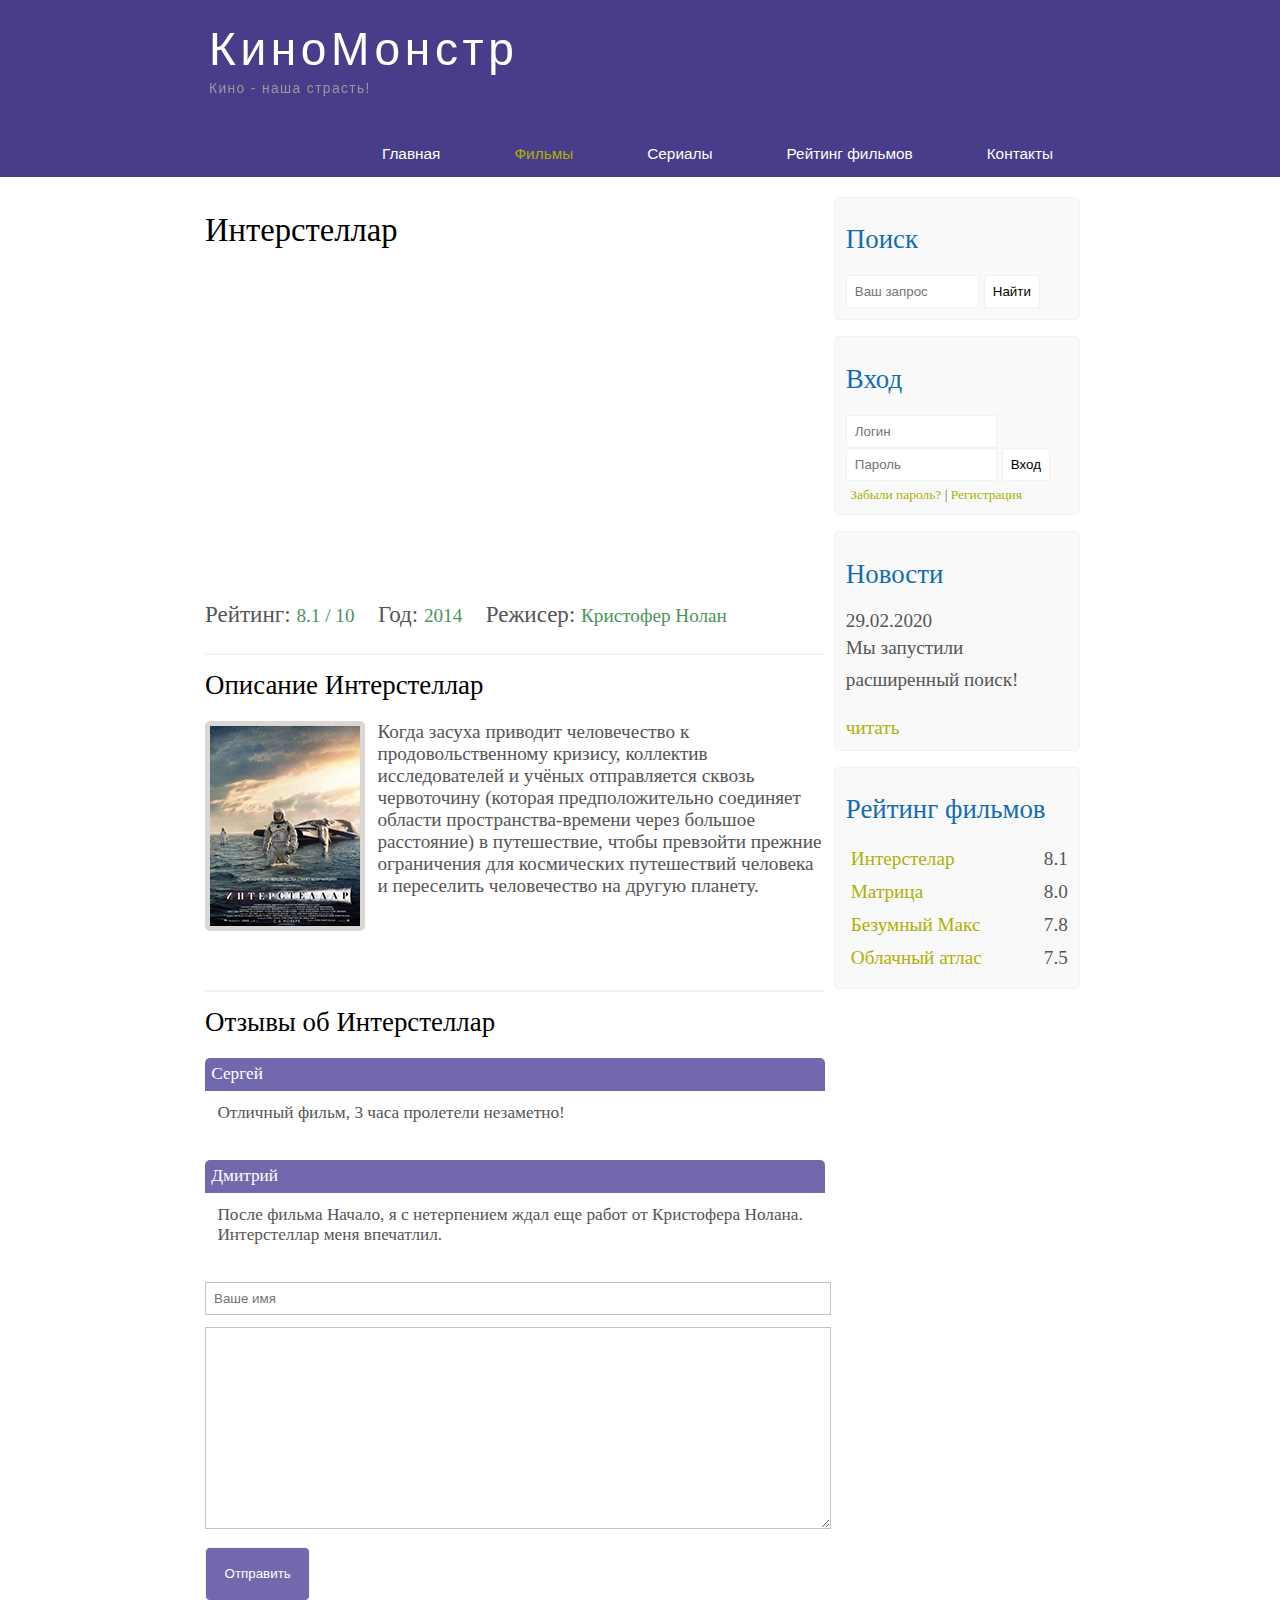
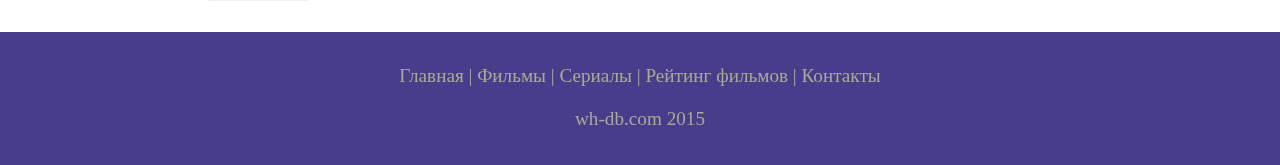
<file: kinomonster/show.html>
<!DOCTYPE html>
<html lang="ru">
<head>
	<meta charset="UTF-8">
	<meta name="viewport" content="width=devices-width, initial-scale=1.0">
	<title>Киномонстр</title>
	<meta name="description" content="Киномонстр - портал о кино"/>
	<meta name="keywords" content="кино, фильмы, сериалы"/>      
	<link rel="stylesheet" type="text/css" href="assets/css/style.css">
</head>
<body>
	<div class="main">
		<div class="header">
			<div class="logo">
				<div class="logo_text">
					<h1><a href="index.html">КиноМонстр</a></h1>
					<h2>Кино - наша страсть!</h2>
				</div>				
			</div>
			<div class="menubar">
				<ul class="menu">
					<li ><a href="index.html">Главная</a></li>
					<li class="selected"><a href="films.html">Фильмы</a></li>
					<li ><a href="">Сериалы</a></li>
					<li ><a href="">Рейтинг фильмов</a></li>
					<li ><a href="contact.html">Контакты</a></li>
				</ul>
			</div>
		</div>
		<div class="site_content">

			<div class="sidebar_conteiner">

				<div class="sidebar">
					<h2>Поиск</h2>
					<form metod="post" action="#" id="search_form">
						<input type="search" name="search_field" placeholder="Ваш запрос"/>
						<input type="submit" class="btn" value="Найти"/>
					</form>
				</div>
				<div class="sidebar">
					<h2>Вход</h2>
					<form method="post" action="#" id="login">
						<input type="text" name="login_field" placeholder="Логин"/>
						<input type="password" name="password_field" placeholder="Пароль"/>
						<input type="submit" class="btn" value="Вход"/>
						<div class="lables_passreg_text">
							<span><a href="#">Забыли пароль?</a></span> | <span><a href="#">Регистрация</a></span>
						</div>
					</form>
				</div>
				<div class="sidebar">
					<h2>Новости</h2>
					<span>29.02.2020</span>
					<p>Мы запустили расширенный поиск!</p>
					<a href="#">читать</a>
				</div>
				<div class="sidebar">
					<h2>Рейтинг фильмов</h2>
					<ul>
						<li><a href="#">Интерстелар</a><span class="rating_sidebar">8.1</span></li>
						<li><a href="#">Матрица</a><span class="rating_sidebar">8.0</span></li>
						<li><a href="#">Безумный Макс</a><span class="rating_sidebar">7.8</span></li>
						<li><a href="#">Облачный атлас</a><span class="rating_sidebar">7.5</span></li>
					</ul>
				</div>
			</div>
			
				<div class="content">
					<h1>Интерстеллар</h1>
					<iframe width="560" height="315" src="https://www.youtube.com/embed/xHGRCBV46ik" frameborder="0" allow="accelerometer; autoplay; encrypted-media; gyroscope; picture-in-picture" allowfullscreen></iframe>

					<div class="info_film_page">
						<span class="label">Рейтинг: </span><span class="value">8.1 / 10</span>
						<span class="label">Год: </span><span class="value">2014</span>
						<span class="label">Режисер: </span><span class="value">Кристофер Нолан</span>
					</div>

					<hr/>

					<h2>Описание Интерстеллар</h2>
					<div class="description_film">
						<img src="assets/img/inter.png" alt="">
						Когда засуха приводит человечество к продовольственному кризису, коллектив исследователей и учёных отправляется сквозь червоточину (которая предположительно соединяет области пространства-времени через большое расстояние) в путешествие, чтобы превзойти прежние ограничения для космических путешествий человека и переселить человечество на другую планету.
					</div>

					<hr>

					<h2>Отзывы об Интерстеллар</h2>

					<div class="reviews">
						<div class="review_name">
							Сергей
						</div>
						<div class="review_text">
							Отличный фильм, 3 часа пролетели незаметно!
						</div>
					</div>

					<div class="reviews">
						<div class="review_name">
							Дмитрий
						</div>
						<div class="review_text">
							После фильма Начало, я с нетерпением ждал еще работ от Кристофера Нолана. Интерстеллар меня впечатлил.
						</div>
					</div>

					<div class="send">
						<form action="#" method="post" id="review">
							<input type="text" name="reviev_name" placeholder="Ваше имя">
							<textarea name="review_text"></textarea>
							<input type="submit" value="Отправить">
						</form>

					</div>


				
				</div>
		</div>

		<div class="footer">
			<p>
				<a href="#">Главная </a>|
				<a href="#">Фильмы </a>|
				<a href="#">Сериалы </a>|
				<a href="#">Рейтинг фильмов </a>|
				<a href="#">Контакты </a>
			</p>
			<p>wh-db.com 2015</p>
		</div>
	</div>








		
</body>
</html>
</file>
<file: kinomonster/assets/css/style.css>
*{
	margin: 0;
	padding: 0;
}
body{
	font-size: 1.2em;
	background-color: #fff;
	color: #555;
}
p{
	padding: 0 0 20px 0;
	line-height: 1.7em;

}
ul{
	margin: 2px 0 22px 17px;
}
ul li{
	margin: 0 0 6px 0;
	padding: 0 0 4px 5px;
	line-height: 1.5em;

}


input[type="text"], input[type="password"], input[type="search"]{
	color: #5d5d5d;
	width: 60%;
	padding: 8px;
}
input, textarea{
	outline: none;    
	border: none;
	border: solid 1px #f2f2f2;
}
h1, h2{
	font: normal 170% 'century gothic', areal;
	margin: 0 0 15px 0;
	padding: 15px 0 5px 0;
	color: #000;
}
h2{
	font-size: 140%;
}
a, a:hover{
	outline: none;
	text-decoration: none;
	color: #aeb002;
}
hr{
	border: solid 1px #f3f3f3;
}
.header{
	background-color: darkslateblue;
	height: 177px;
	font-size: 0.8em;
	margin-left: 0;
	margin-right: 0;
	min-width: 900px;
}
.main, .logo, .menubar, .site_content, .footer{
	margin-left: auto;
	margin-right: auto;
}
.logo{
	width: 880px;
	padding-bottom: 40px;
}
.logo h1, .logo h2{
	font: normal 300% 'century gothic', arial, sans-serif;
	margin: 0 0 0 9px;
}
.logo_text h1, .logo_text h2, .logo_text a, .logo_text a:hover {
	padding: 22px 0 0 0;
	letter-spacing: 0.1em;
	text-decoration: none;
	color: #fff;
}
.logo_text h2{
	font-size: 0.9em;
	padding: 4px 0 0 0;
	color: #999;
}
.menubar{
	width: 900px;
	height: 46px;
}

ul.menu{
	float: right;  
}
ul.menu li{
	float: left;
	padding: 0 0 0 9px;
	list-style: none;
	margin: 1px 2px 0 0;
}
ul.menu li a{
	font: normal 100% 'trebuchet ms', sans-serif;
	display: block;
	height: 20px;
	padding: 6px 35px 5px 28px;
	color: #fff;
	text-decoration: none;
}
ul.menu li.selected a{
	color: #aeb002;
}
ul.menu li a:hover{
	color: #e4ec04;
}
.site_content{
	width: 880px;
	overflow: hidden;
	margin: 20px auto 0 auto;
	background-color: white;	
}
.sidebar_conteiner{
	float: right;
	width: 224px;
}
.sidebar{
	float: right;
	width: 222px;
	padding: 5%;
	margin: 0 0 16px 0;
	border: solid 1px #f2f2f2;
	border-radius: 5px;
	background-color: #f9f9f9;
}
.btn{
	padding: 8px;
	background-color: white;
	cursor: pointer;
}
.sidebar h2{
	color: #136cb2;
}
.lables_passreg_text {
	font-size: 0.7em;
	margin-top: 3%;
	margin-left: 2%;
}
.sidebar ul{
	margin: 0;
}
.sidebar ul li{
	list-style-type: none;
	margin: 0;
}
.sidebar .rating_sidebar{
	float: right;
}

.content{
	text-align: left;
	width: 620px;
	padding: 0 0 0 5px;
	float: left;
}
.content a{
	text-decoration: none;

}
.films_block{
	margin-bottom: 5%;
}
.films_block img {
	border-radius: 5px;
	border: solid 5px #dad7d5;
	width: 22%;
}
.posts .posts_content{
	font-size: 0.8em;

}
.info_film_page{
	margin-top: 2%;
	margin-bottom: 4%;
}
.info_film_page .label{
	font-size: 1.2em;
}
.info_film_page .value{
	font-size: 1em;
	color: #49945a;
	margin-right: 3%;
}
.description_film{
	margin-bottom: 15%;
}
.description_film img{
	float: left;
	margin-right: 2%;
	border-radius: 5px;
	border: solid 5px #dad7d5;
}
.reviews{
	margin-bottom: 4%;
	font-size: 0.9em;
}

.reviews .review_name{
	background-color: #7268ad;
	color: white;
	padding: 1%;
	border-top-left-radius: 5px;
	border-top-right-radius: 5px;
}

.reviews .review_text{
	padding-top: 2%;
	padding-bottom: 2%;
	padding-left: 2%;
}
.send{
	margin-bottom: 5%;
}
.send input[type="text"], textarea{
	border: solid 1px #c3c3c3;
	margin-bottom: 2%;
}
.send input[type="text"]{
	width: 98%;

}
.send textarea{
	width: 624px;
	height: 200px;
}
.send input[type="submit"]{
	background-color: #7268ad;
	padding: 3%;
	color: white;
	border-radius: 5px;
}
.info_film{
	margin-bottom: 5%;
	background-color: #f9f9f9;
	padding: 5%;
	height: 270px;
}
.info_film img{
	float: left;
	border-radius: 5px;
	border: solid 5px #dad7d5; 
	margin-right: 2%;
	width: 25%;
}
.button{
	background-color: #7268ad;
	padding: 2%;
	color: white;
	border-radius: 5px;
	float: right;
	margin-top: 5%;
	clear: both;
	font-size: 0.8em;
}
.button a{
	color: white;
}
table{
	width: 100%;
	border: solid 1px #f4f4f4;
}
td{
	padding: 2%;
	border: solid 1px #f4f4f4;
}
td img{
	width: 60px;
	vertical-align: middle;
}
.center{
	text-align: center;
}
.rating{
	font-weight: bold;
}

.footer{
	width: 100%;
	height: 100px;
	padding: 28px 0 5px 0;
	text-align: center;
	background-color: darkslateblue;
	color: #a8aa94;
	margin-left: 0;
	margin-right: 0;
	min-width: 900px;
}
.footer a{
	color: #a8aa94;
	text-decoration: none;	
}
.footer a:hover{
	color: #fff;
	text-decoration: none;
}
.footer p{
	padding: 0 0 10px 0;
}
/* css mobile  */
@media only screen
and (min-device-width:320px)
and (max-device-width:568px){
	.header{
		background-color: #257965;
		min-width: 100%;
		height: 20%;
		text-align: center;
	}
	.logo{
		width: 100%;
	}
	.site_content{
		width: 100%;
		text-align: center;
	}
	.menubar{
		width: 100%;
		height: 100%;
	}
	.content{
		width: 100%;
		text-align: center;
	}
	.posts_content p{
		line-height: 1.5em;
		padding: 3%;
		text-align: left;
	}
	.posts p{
		font-size: 120%;
	}

	.sidebar_conteiner{
		display: none;
	}
	.footer{
		display: none;
	}
	ul.menu{
		float: none;
	}
	ul.menu li{
		margin: 0;
		padding: 0;
		float: none;
	}
	.logo h1{
		font: normal 235% 'century gothic', arial, sans-serif;
	}
	.logo h2{
		font: normal 100% 'century gothic', arial, sans-serif;
		color: white;
	}
	.content h1, h2{
		font: normal 110% 'century gothic', arial, sans-serif;
	}
	.films_block img{
		width: 43%;
	}
	/* films page */ 
	.info_film{
		float: none;
		height: 100%;		
	}
	.info_film img{
		width: 90%;
		margin-bottom: 5%;
	}
	.button{
		float: none;
	}
	/* rating page */
	table{
		display: block;
	}
	th{
		font-size: 75%;
	}
	td{
		padding: 0;
		margin: 0;
		font-size: 95%;
		text-align: left;
	}
	/* show page */
	iframe{
		width: 88%;
		height: 100%;
	}
	.description_film{
		width: 90%;
		text-align: left;
		margin-left: 2%;
	}
	.description_film img{
		float: none;
		width: 73%;
		display: block;
		margin: 0;
		padding: 0;
		margin: 0 auto 7% auto;
	}
	.reviews{
		text-align: left;
		width: 96%;
	}
	.send input[type="text"]{
		width: 80%;
	}
	.send textarea{
		width: 85%;
	}

}
</file>
<file: my_blog/css/style.css>
@import url('https://fonts.googleapis.com/css?family=Roboto+Condensed:300,400,700');
*{
	font-family: 'Chartrand_Cyrillic Medium', sans-serif;
	box-siding: border-box;
}
body{
   background-image: url(../img/img/1.jpg);
    background-image: center top;
}
h1{
    font:  bold 30px;
    letter-spacing: 3px;          
           
}

#header, #nav, #wrepper, #content, #footer{
    background-color: #ffffff;
    margin: auto;
    width: 80%;
    padding: 20px;
    margin-bottom: 50px;
    color: blue;
}
#header{
    margin-top: 150px;
}
img{
    width: 400px;
}
</file>
